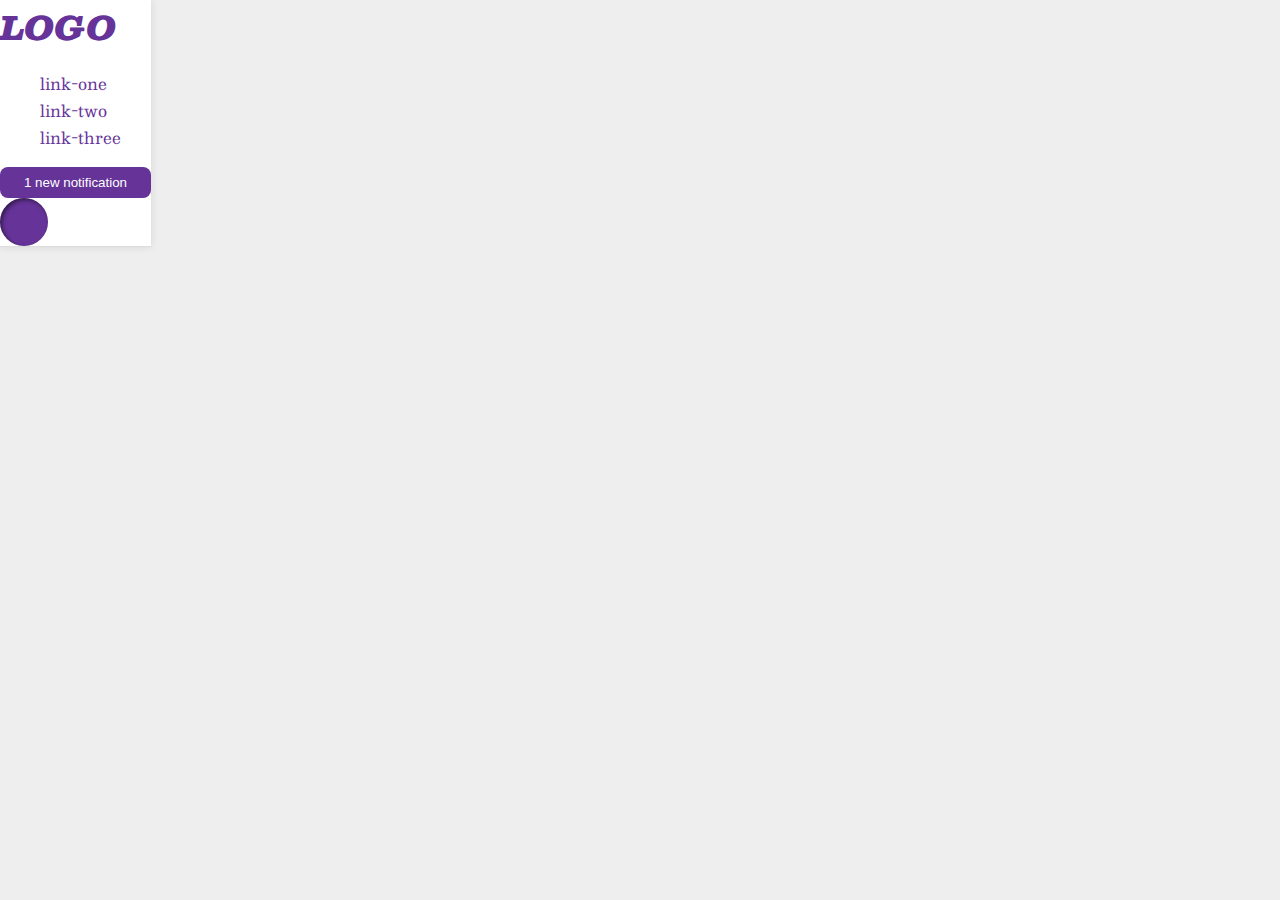
<file: foundations/flex/03-flex-header-2/index.html>
<!DOCTYPE html>
<html lang="en">

<head>
  <meta charset="UTF-8">
  <meta http-equiv="X-UA-Compatible" content="IE=edge">
  <meta name="viewport" content="width=device-width, initial-scale=1.0">
  <title>Flex Header 2</title>
  <link rel="stylesheet" href="style.css">
</head>

<body>
  <div class="header">
    <div class="logo">
      LOGO
    </div>
    <ul class="links">
      <li><a href="https://google.com">link-one</a></li>
      <li><a href="https://google.com">link-two</a></li>
      <li><a href="https://google.com">link-three</a></li>
    </ul>
    <div class="right-container">
      <button class="notifications">
        1 new notification
      </button>
      <div class="profile-image"></div>
    </div>
  </div>
</body>

</html>
</file>
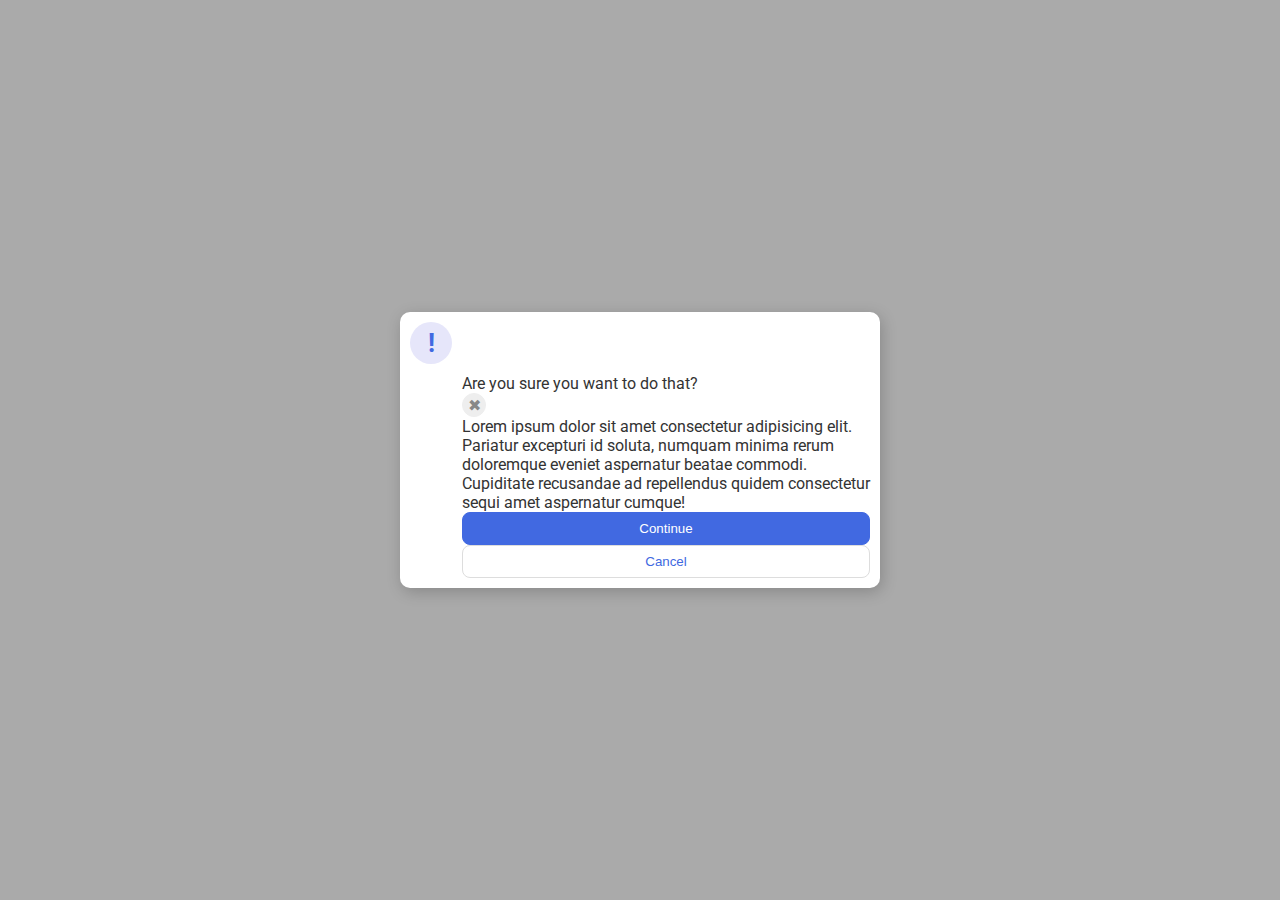
<file: foundations/flex/05-flex-modal/index.html>
<!DOCTYPE html>
<html lang="en">

<head>
  <meta charset="UTF-8">
  <meta http-equiv="X-UA-Compatible" content="IE=edge">
  <meta name="viewport" content="width=device-width, initial-scale=1.0">
  <link rel="stylesheet" href="style.css">
  <title>Modal</title>
</head>

<body>
  <div class="modal">
    <div class="icon-container">
      <div class="icon">!</div>
    </div>

    <div class="message">
      <div class="header">Are you sure you want to do that?</div>
      <button class="close-button">✖</button>
      <div class="text">Lorem ipsum dolor sit amet consectetur adipisicing elit. Pariatur excepturi id soluta, numquam
        minima rerum doloremque eveniet aspernatur beatae commodi. Cupiditate recusandae ad repellendus quidem
        consectetur
        sequi amet aspernatur cumque!</div>
      <button class="continue">Continue</button>
      <button class="cancel">Cancel</button>
    </div>
  </div>
</body>

</html>
</file>
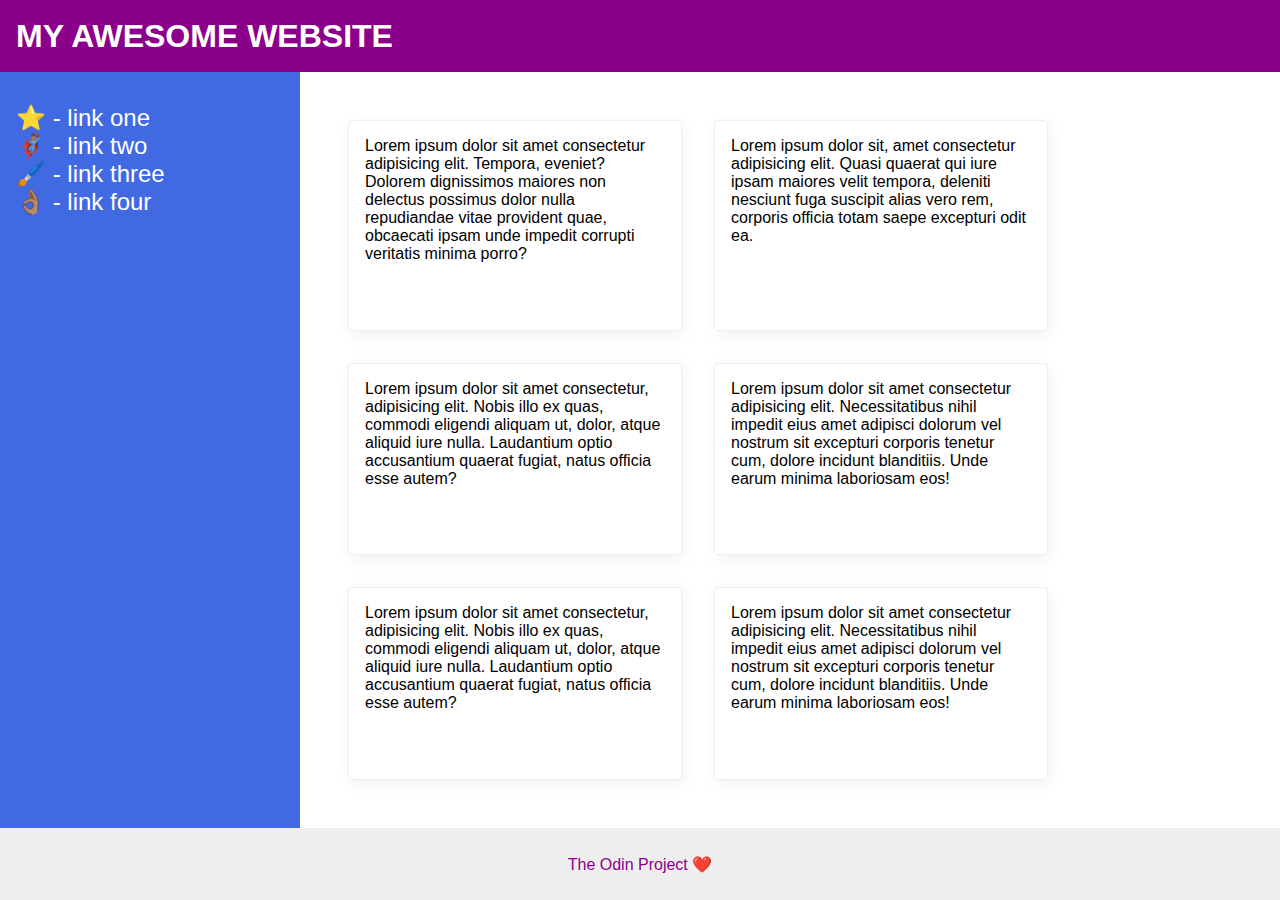
<file: foundations/flex/07-flex-layout-2/index.html>
<!DOCTYPE html>
<html lang="en">

<head>
  <meta charset="UTF-8">
  <meta http-equiv="X-UA-Compatible" content="IE=edge">
  <meta name="viewport" content="width=device-width, initial-scale=1.0">
  <title>The Holy Grail</title>
  <link rel="stylesheet" href="style.css">
</head>

<body>
  <div class="header">
    MY AWESOME WEBSITE
  </div>

  <div class="content">
    <div class="sidebar">
      <ul>
        <li><a href="#">⭐ - link one</a></li>
        <li><a href="#">🦸🏽‍♂️ - link two</a></li>
        <li><a href="#">🖌️ - link three</a></li>
        <li><a href="#">👌🏽 - link four</a></li>
      </ul>
    </div>

    <div class="card-container">
      <div class="card">Lorem ipsum dolor sit amet consectetur adipisicing elit. Tempora, eveniet? Dolorem dignissimos
        maiores non delectus possimus dolor nulla repudiandae vitae provident quae, obcaecati ipsam unde impedit
        corrupti
        veritatis minima porro?</div>
      <div class="card">Lorem ipsum dolor sit, amet consectetur adipisicing elit. Quasi quaerat qui iure ipsam maiores
        velit tempora, deleniti nesciunt fuga suscipit alias vero rem, corporis officia totam saepe excepturi odit ea.
      </div>
      <div class="card">Lorem ipsum dolor sit amet consectetur, adipisicing elit. Nobis illo ex quas, commodi eligendi
        aliquam ut, dolor, atque aliquid iure nulla. Laudantium optio accusantium quaerat fugiat, natus officia esse
        autem?</div>
      <div class="card">Lorem ipsum dolor sit amet consectetur adipisicing elit. Necessitatibus nihil impedit eius amet
        adipisci dolorum vel nostrum sit excepturi corporis tenetur cum, dolore incidunt blanditiis. Unde earum minima
        laboriosam eos!</div>
      <div class="card">Lorem ipsum dolor sit amet consectetur, adipisicing elit. Nobis illo ex quas, commodi eligendi
        aliquam ut, dolor, atque aliquid iure nulla. Laudantium optio accusantium quaerat fugiat, natus officia esse
        autem?</div>
      <div class="card">Lorem ipsum dolor sit amet consectetur adipisicing elit. Necessitatibus nihil impedit eius amet
        adipisci dolorum vel nostrum sit excepturi corporis tenetur cum, dolore incidunt blanditiis. Unde earum minima
        laboriosam eos!</div>
    </div>
  </div>

  <div class="footer">
    The Odin Project ❤️
  </div>
</body>

</html>
</file>
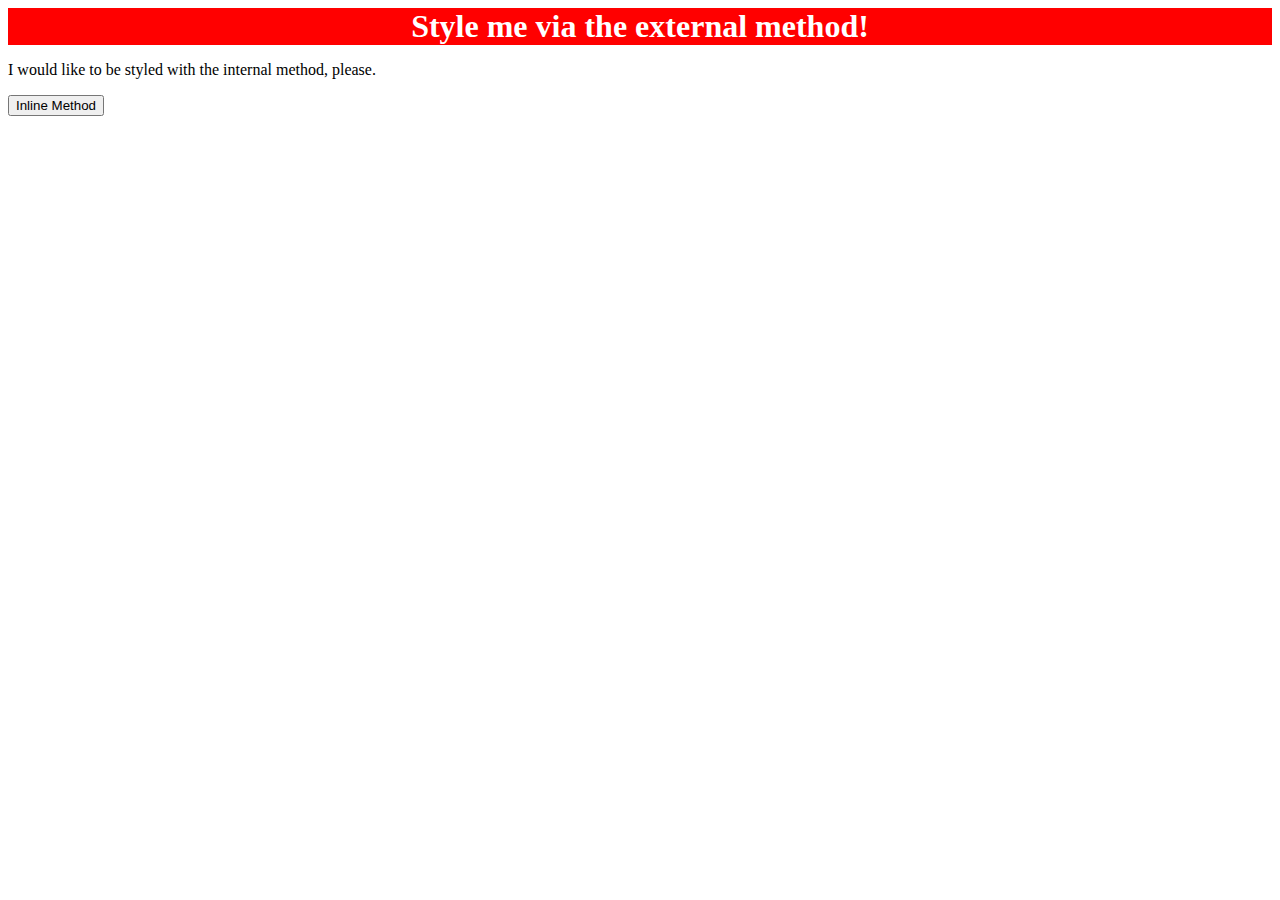
<file: foundations/intro-to-css/01-css-methods/index.html>
<!DOCTYPE html>
<html lang="en">
  <head>
    <meta charset="UTF-8">
    <meta http-equiv="X-UA-Compatible" content="IE=edge">
    <meta name="viewport" content="width=device-width, initial-scale=1.0">
    <link rel="Stylesheet" href="./style.css">
    <title>Methods for Adding CSS</title>
  </head>
  <body>
    <div>Style me via the external method!</div>
    <p>I would like to be styled with the internal method, please.</p>
    <button>Inline Method</button>
  </body>
</html>
</file>
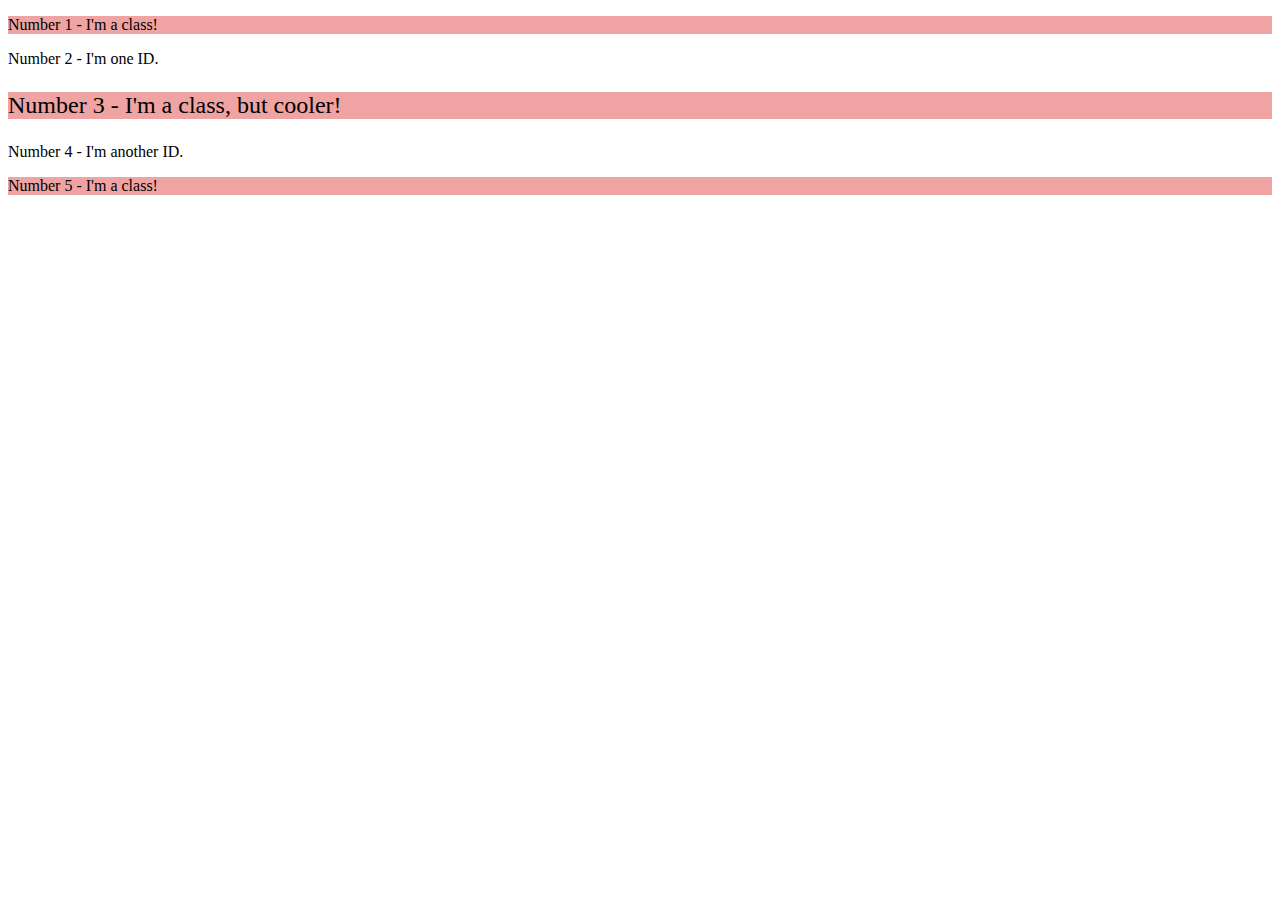
<file: foundations/intro-to-css/02-class-id-selectors/index.html>
<!DOCTYPE html>
<html lang="en">
  <head>
    <meta charset="UTF-8">
    <meta http-equiv="X-UA-Compatible" content="IE=edge">
    <meta name="viewport" content="width=device-width, initial-scale=1.0">
    <title>Class and ID Selectors</title>
    <link rel="stylesheet" href="style.css">
  </head>
  <body>
    <p class="oddNumbered">Number 1 - I'm a class!</p>
    <div id="secondElement">Number 2 - I'm one ID.</div>
    <p class="oddNumbered cool">Number 3 - I'm a class, but cooler!</p>
    <div id="fourthElement">Number 4 - I'm another ID.</div>
    <p class="oddNumbered">Number 5 - I'm a class!</p>
  </body>
</html>
</file>
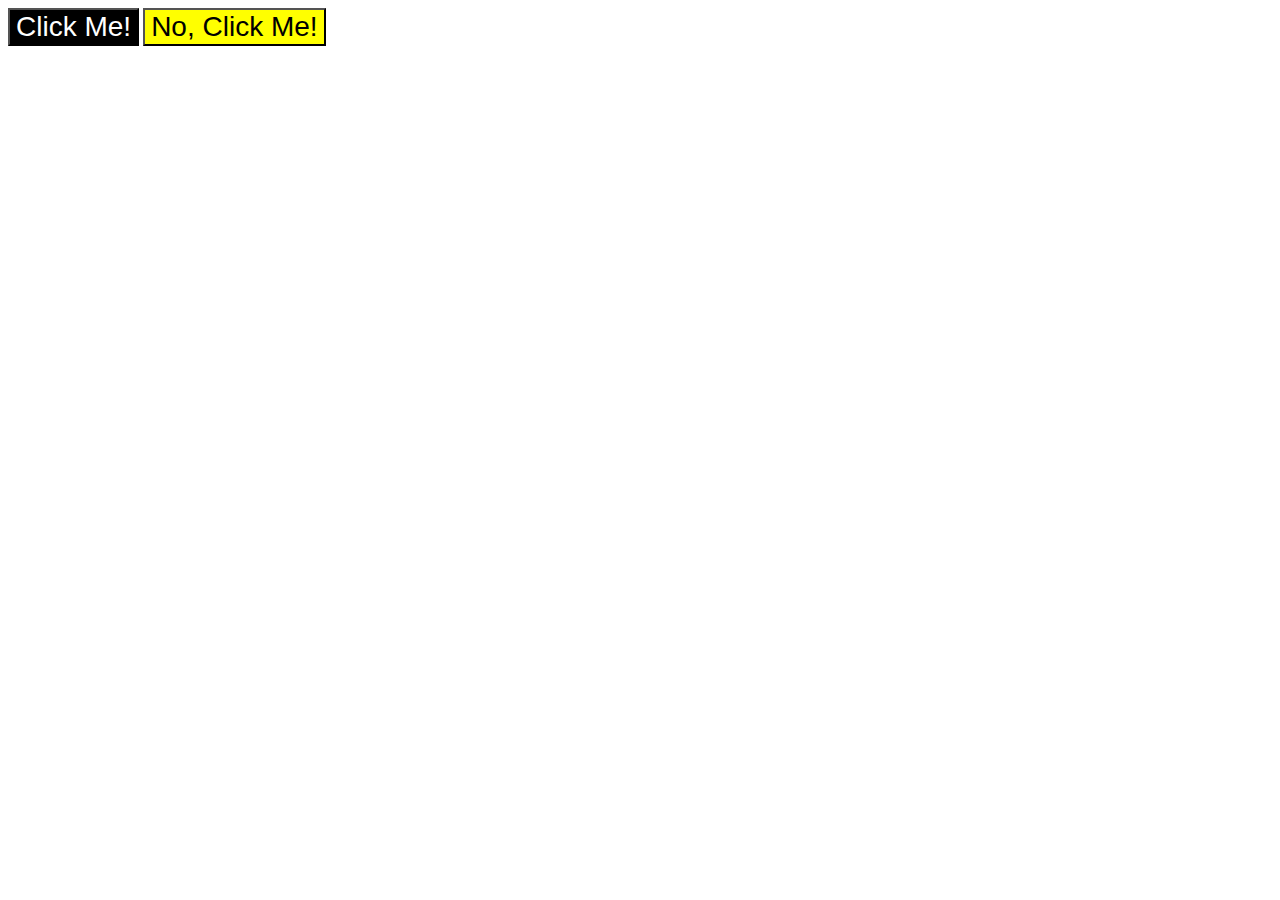
<file: foundations/intro-to-css/03-grouping-selectors/index.html>
<!DOCTYPE html>
<html lang="en">
  <head>
    <meta charset="UTF-8">
    <meta http-equiv="X-UA-Compatible" content="IE=edge">
    <meta name="viewport" content="width=device-width, initial-scale=1.0">
    <title>Grouping Selectors</title>
    <link rel="stylesheet" href="style.css">
  </head>
  <body>
    <button class="one">Click Me!</button>
    <button class="two">No, Click Me!</button>
  </body>
</html>
</file>
<file: foundations/flex/03-flex-header-2/style.css>
/* this is some magical font-importing.  
you'll learn about it later. */
@import url('https://fonts.googleapis.com/css2?family=Besley:ital,wght@0,400;1,900&display=swap');

body {
  margin: 0;
  background: #eee;
  font-family: Besley, serif;
  display: flex;
}

.header {
  background: white;
  border-bottom: 1px solid #ddd;
  box-shadow: 0 0 8px rgba(0,0,0,.1);
}

.profile-image {
  background: rebeccapurple;
  box-shadow: inset 2px 2px 4px rgba(0,0,0,.5);
  border-radius: 50%;
  width: 48px;
  height: 48px;
}

.logo {
  color: rebeccapurple;
  font-size: 32px;
  font-weight: 900;
  font-style: italic;
}

button {
  border: none;
  border-radius: 8px;
  background: rebeccapurple;
  color: white;
  padding: 8px 24px;
}

a {
  /* this removes the line under our links */
  text-decoration: none;
  color: rebeccapurple;
}

ul {
  list-style-type: none;
}
</file>
<file: foundations/flex/05-flex-modal/style.css>
@import url('https://fonts.googleapis.com/css2?family=Roboto:wght@400;700&display=swap');

html, body {
  height: 100%;
}

body {
  font-family: Roboto, sans-serif;
  margin: 0;
  background: #aaa;
  color: #333;
  /* I'll give you this one for free lol */
  display: flex;
  align-items: center;
  justify-content: center;
}

.modal {
  background: white;
  width: 480px;
  border-radius: 10px;
  box-shadow: 2px 4px 16px rgba(0,0,0,.2);
}

.icon {
  color: royalblue;
  font-size: 26px;
  font-weight: 700;
  background: lavender;
  width: 42px;
  height: 42px;
  border-radius: 50%;
  display: flex;
  align-items: center;
  justify-content: center;
}
.icon-container {
  display: flex;
  justify-content: flex-start;
  margin: 10px;
  width: 42px;
}

.message {
  display: flex;
  flex-direction: column;
  margin: 10px 10px 10px 62px;
}

.close-button {
  background: #eee;
  border-radius: 50%;
  color: #888;
  font-weight: 400;
  font-size: 16px;
  height: 24px;
  width: 24px;
  display: flex;
  align-items: center;
  justify-content: center;
  border: 1px solid #eee;
  padding: 0;
}

button {
  cursor: pointer;
  padding: 8px 16px;
  border-radius: 8px;
}

button.continue {
  background: royalblue;
  border: 1px solid royalblue;
  color: white;
}

button.cancel {
  background: white;
  border: 1px solid #ddd;
  color: royalblue;
}
</file>
<file: foundations/flex/07-flex-layout-2/style.css>
body {
  font-family: -apple-system, BlinkMacSystemFont, 'Segoe UI', Roboto, Oxygen, Ubuntu, Cantarell, 'Open Sans', 'Helvetica Neue', sans-serif;
  margin: 0;
  min-height: 100vh;
  display: flex;
  flex-direction: column;
  justify-content: space-between;
}

.content {
  display: flex;
  flex: 1;
}

.header {
  height: 72px;
  background: darkmagenta;
  color: white;
  font-size: 32px;
  font-weight: 900;
  align-content: center;
  padding-left: 16px;
}

.footer {
  height: 72px;
  background: #eee;
  color: darkmagenta;
  align-content: center;
  text-align: center;
}

.sidebar {
  width: 300px;
  background: royalblue;
  box-sizing: border-box;
  flex-shrink: 0;
  padding: 16px;
}

a {
  font-size: 24px;
  text-decoration: none;
  color: white;
}

ul {
  list-style: none;
  padding: 0;
}

.card {
  border: 1px solid #eee;
  box-shadow: 2px 4px 16px rgba(0,0,0,.06);
  border-radius: 4px;
  padding: 16px;
  width: 300px;
}

.card-container {
  display: flex;
  flex-wrap: wrap;
  padding: 48px;
  gap: 32px;
}
</file>
<file: foundations/intro-to-css/01-css-methods/style.css>
div {
    background-color: red;
    color: white;
    font-size: 32px;
    text-align: center;
    font-weight: bold;
}
</file>
<file: foundations/intro-to-css/02-class-id-selectors/style.css>
.oddNumbered {
    background-color: rgb(239, 163, 163);
}

.cool {
    font-size: 24px;
}
</file>
<file: foundations/intro-to-css/03-grouping-selectors/style.css>
.one, .two {
    font-size: 28px;
    font-family: Helvetica, "Times New Roman", sans-serif;
}

.one {
    background-color: black;
    color: white;
}

.two {
    background-color: yellow;
}
</file>
